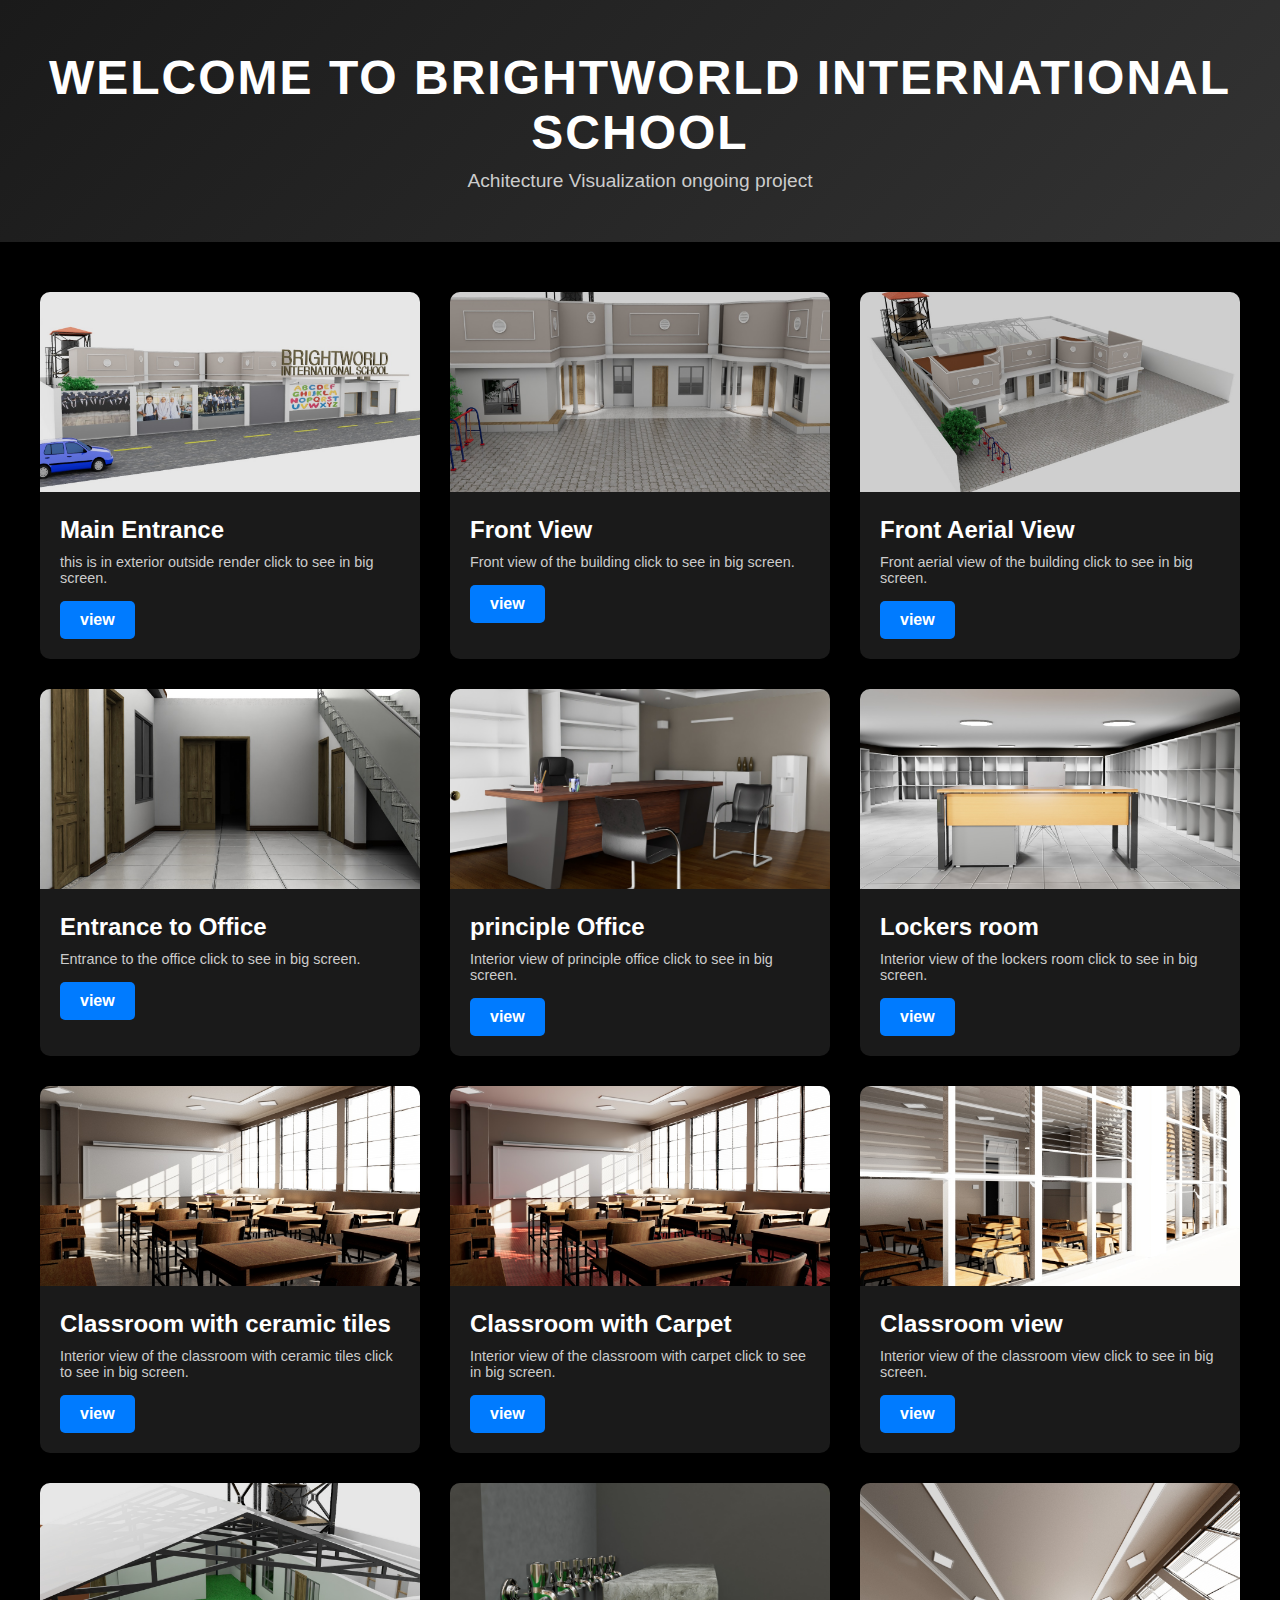
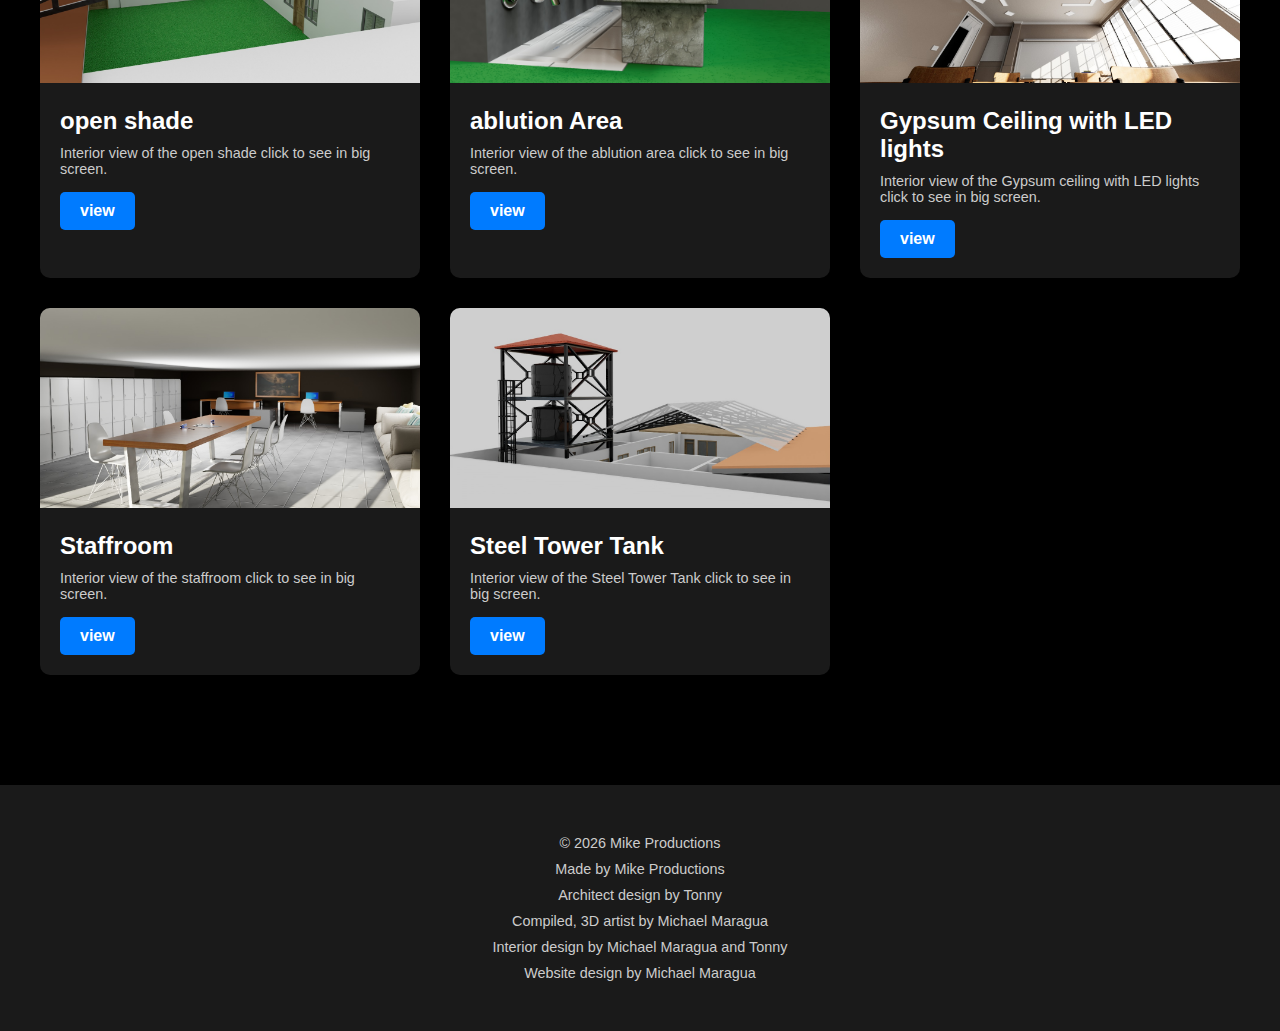
<file: index.html>
<!DOCTYPE html>
<html lang="en">
<head>
    <meta charset="UTF-8">
    <meta name="viewport" content="width=device-width, initial-scale=1.0">
    <link rel="stylesheet" href="css/style.css">
    <title>Brightworld school</title>
</head>
<body>
    <header>
        <h1>Welcome to Brightworld international school</h1>
        <p>Achitecture Visualization ongoing project</p>
    </header>
    <div class="grid-container">
        <div class="grid-item">
            <img src="ext_main_entrance.jpg" alt="Main Entrance">
            <div class="content">
                <h3>Main Entrance</h3>
                <p>this is in exterior outside render click to see in big screen.</p>
                <a href="read_more/main_entrance.html" class="btn">view</a>
            </div>
        </div>
        <div class="grid-item">
            <img src="front_view.jpg" alt="Front View">
            <div class="content">
                <h3>Front View</h3>
                <p>Front view of the building click to see in big screen.</p>
                <a href="readmore/front_view.html" class="btn">view</a>
            </div>
        </div>
        <div class="grid-item">
            <img src="front_aerial_view.jpg" alt="Front Aerial View">
            <div class="content">
                <h3>Front Aerial View</h3>
                <p>Front aerial view of the building click to see in big screen.</p>
                <a href="readmore/front_aerial_view.html" class="btn">view</a>
            </div>
        </div>
        <div class="grid-item">
            <img src="entrance_to_office.jpg" alt="Entrance to Office">
            <div class="content">
                <h3>Entrance to Office</h3>
                <p>Entrance to the office click to see in big screen.</p>
                <a href="readmore/entrance_to_office.html" class="btn">view</a>
            </div>
        </div>
        <div class="grid-item">
            <img src="office.jpg" alt="Office">
            <div class="content">
                <h3>principle Office</h3>
                <p>Interior view of principle office click to see in big screen.</p>
                <a href="readmore/principle_office.html" class="btn">view</a>
            </div>
        </div>
        <div class="grid-item">
            <img src="lockers.jpg" alt="lockers">
            <div class="content">
                <h3>Lockers room</h3>
                <p>Interior view of the lockers room click to see in big screen.</p>
                <a href="readmore/lockers_room.html" class="btn">view</a>
            </div>
        </div>
        <div class="grid-item">
            <img src="classroom.jpg" alt="Classroom">
            <div class="content">
                <h3>Classroom with ceramic tiles</h3>
                <p>Interior view of the classroom with ceramic tiles click to see in big screen.</p>
                <a href="readmore/classroom_ceramic_tiles.html" class="btn">view</a>
            </div>
        </div>
        <div class="grid-item">
            <img src="classroom_red_carpet.jpg" alt="Classroom Red Carpet">
            <div class="content">
                <h3>Classroom with Carpet</h3>
                <p>Interior view of the classroom with carpet click to see in big screen.</p>
                <a href="readmore/classroom_carpet.html" class="btn">view</a>
            </div>
        </div>
        <div class="grid-item">
            <img src="clasroom_window - Copy.jpg" alt="Classroom Window">
            <div class="content">
                <h3>Classroom view</h3>
                <p>Interior view of the classroom view click to see in big screen.</p>
                <a href="readmore/classroom_view.html" class="btn">view</a>
            </div>
        </div>
        <div class="grid-item">
            <img src="green_carpet.jpg" alt="Green Carpet">
            <div class="content">
                <h3>open shade</h3>
                <p>Interior view of the open shade click to see in big screen.</p>
                <a href="readmore/open_shade.html" class="btn">view</a>
            </div>
        </div>
        <div class="grid-item">
            <img src="abbreviation area.jpg" alt="Abbreviation Area">
            <div class="content">
                <h3>ablution Area</h3>
                <p>Interior view of the ablution area click to see in big screen.</p>
                <a href="readmore/ablution_area.html" class="btn">view</a>
            </div>
        </div>
        <div class="grid-item">
            <img src="ceiling_classroom.jpg" alt="Ceiling Classroom">
            <div class="content">
                <h3>Gypsum Ceiling with LED lights</h3>
                <p>Interior view of the Gypsum ceiling with LED lights click to see in big screen.</p>
                <a href="readmore/ceiling_classroom.html" class="btn">view</a>
            </div>
        </div>
        <div class="grid-item">
            <img src="staffroom 007.jpg" alt="Staffroom">
            <div class="content">
                <h3>Staffroom</h3>
                <p>Interior view of the staffroom click to see in big screen.</p>
                <a href="readmore/staffroom.html" class="btn">view</a>
            </div>
        </div>
        <div class="grid-item">
            <img src="tank.jpg" alt="Tank">
            <div class="content">
                <h3>Steel Tower Tank</h3>
                <p>Interior view of the Steel Tower Tank click to see in big screen.</p>
                <a href="readmore/steel_tower_tank.html" class="btn">view</a>
            </div>
        </div>
    </div>

    <footer>
        <p>&copy; 2026 Mike Productions</p>
        <p>Made by Mike Productions</p>
        <p>Architect design by Tonny</p>
        <p>Compiled, 3D artist by Michael Maragua</p>
        <p>Interior design by Michael Maragua and Tonny</p>
        <p>Website design by Michael Maragua</p>
    </footer>
</body>
</html>
</file>
<file: css/style.css>
body {
            font-family: 'Montserrat', sans-serif;
            margin: 0;
            padding: 0;
            background-color: #000;
            color: #fff;
        }
        header {
            text-align: center;
            padding: 50px 20px;
            background: linear-gradient(135deg, #1a1a1a, #333);
        }
        header h1 {
            font-size: 3em;
            margin: 0;
            text-transform: uppercase;
            letter-spacing: 2px;
        }
        header p {
            font-size: 1.2em;
            margin: 10px 0 0;
            color: #ccc;
        }
        .grid-container {
            display: grid;
            grid-template-columns: repeat(auto-fit, minmax(300px, 1fr));
            gap: 30px;
            padding: 50px 20px;
            max-width: 1200px;
            margin: 0 auto;
        }
        .grid-item {
            background-color: #1a1a1a;
            border-radius: 10px;
            overflow: hidden;
            box-shadow: 0 4px 15px rgba(0,0,0,0.5);
            transition: transform 0.3s ease;
        }
        .grid-item:hover {
            transform: translateY(-10px);
        }
        .grid-item img {
            width: 100%;
            height: 200px;
            object-fit: cover;
        }
        .grid-item .content {
            padding: 20px;
        }
        .grid-item h3 {
            margin: 0 0 10px;
            font-size: 1.5em;
            color: #fff;
        }
        .grid-item p {
            margin: 0 0 15px;
            color: #ccc;
            font-size: 0.9em;
        }
        .grid-item .btn {
            display: inline-block;
            background-color: #007bff;
            color: #fff;
            padding: 10px 20px;
            text-decoration: none;
            border-radius: 5px;
            font-weight: bold;
            transition: background-color 0.3s ease;
        }
        .grid-item .btn:hover {
            background-color: #0056b3;
        }

/* Template Page Styles */
.template-container {
    max-width: 1200px;
    margin: 0 auto;
    padding: 20px;
}
.template-header {
    text-align: center;
    margin-bottom: 40px;
}
.template-header h1 {
    font-size: 2.5em;
    margin-bottom: 10px;
}
.template-header p {
    color: #ccc;
    font-size: 1.1em;
}
.template-images {
    display: flex;
    flex-wrap: wrap;
    justify-content: center;
    gap: 20px;
    margin-bottom: 40px;
}
.template-image {
    cursor: pointer;
    border-radius: 10px;
    overflow: hidden;
    box-shadow: 0 4px 15px rgba(0,0,0,0.5);
}
.template-image img {
    width: 100%;
    height: auto;
    display: block;
}
.template-description {
    margin-bottom: 40px;
}
.template-description h2 {
    font-size: 2em;
    margin-bottom: 20px;
}
.template-description p {
    color: #ccc;
    line-height: 1.6;
}
.download-btn {
    display: inline-block;
    background-color: #007bff;
    color: #fff;
    padding: 15px 30px;
    text-decoration: none;
    border-radius: 5px;
    font-weight: bold;
    font-size: 1.1em;
    transition: background-color 0.3s ease;
}
.download-btn:hover {
    background-color: #0056b3;
}
.related-posts {
    margin-top: 60px;
}
.related-posts h2 {
    font-size: 2em;
    margin-bottom: 30px;
    text-align: center;
}
.related-grid {
    display: grid;
    grid-template-columns: repeat(3, 1fr);
    gap: 20px;
}
.related-item {
    display: block;
    text-decoration: none;
    color: inherit;
    background-color: #1a1a1a;
    border-radius: 10px;
    overflow: hidden;
    box-shadow: 0 4px 15px rgba(0,0,0,0.5);
    transition: transform 0.3s ease;
}
.related-item:hover {
    transform: translateY(-5px);
}
.related-item img {
    width: 100%;
    height: 150px;
    object-fit: cover;
}
.related-item .content {
    padding: 15px;
}
.related-item h3 {
    margin: 0 0 10px;
    font-size: 1.2em;
}
.related-item p {
    margin: 0;
    color: #ccc;
    font-size: 0.9em;
}

/* Modal Styles */
.modal {
    display: none;
    position: fixed;
    z-index: 1000;
    left: 0;
    top: 0;
    width: 100%;
    height: 100%;
    background-color: rgba(0,0,0,0.9);
    align-items: center;
    justify-content: center;
}
.modal-content {
    max-width: 90%;
    max-height: 90%;
}
.modal-content img {
    width: 100%;
    height: auto;
}
.close {
    position: absolute;
    top: 20px;
    right: 30px;
    color: #fff;
    font-size: 40px;
    font-weight: bold;
    cursor: pointer;
}
.close:hover {
    color: #ccc;
}

/* Footer Styles */
footer {
    background-color: #1a1a1a;
    color: #ccc;
    text-align: center;
    padding: 40px 20px;
    margin-top: 60px;
}
footer p {
    margin: 10px 0;
    font-size: 0.9em;
}

/* Responsive Design */
@media (max-width: 1024px) {
    /* Tablet styles */
    header h1 {
        font-size: 2.5em;
    }
    .related-grid {
        grid-template-columns: repeat(2, 1fr);
    }
    .template-images {
        gap: 15px;
    }
}

@media (max-width: 768px) {
    /* Mobile styles */
    header h1 {
        font-size: 2em;
    }
    header p {
        font-size: 1em;
    }
    .grid-container {
        padding: 30px 10px;
    }
    .template-container {
        padding: 10px;
    }
    .template-header h1 {
        font-size: 1.8em;
    }
    .related-grid {
        grid-template-columns: 1fr;
    }
    .template-images {
        flex-direction: column;
        align-items: center;
    }
    .template-image img {
        max-width: 100%;
        height: auto;
    }
    footer {
        padding: 20px 10px;
    }
    footer p {
        font-size: 0.8em;
    }
}
</file>
